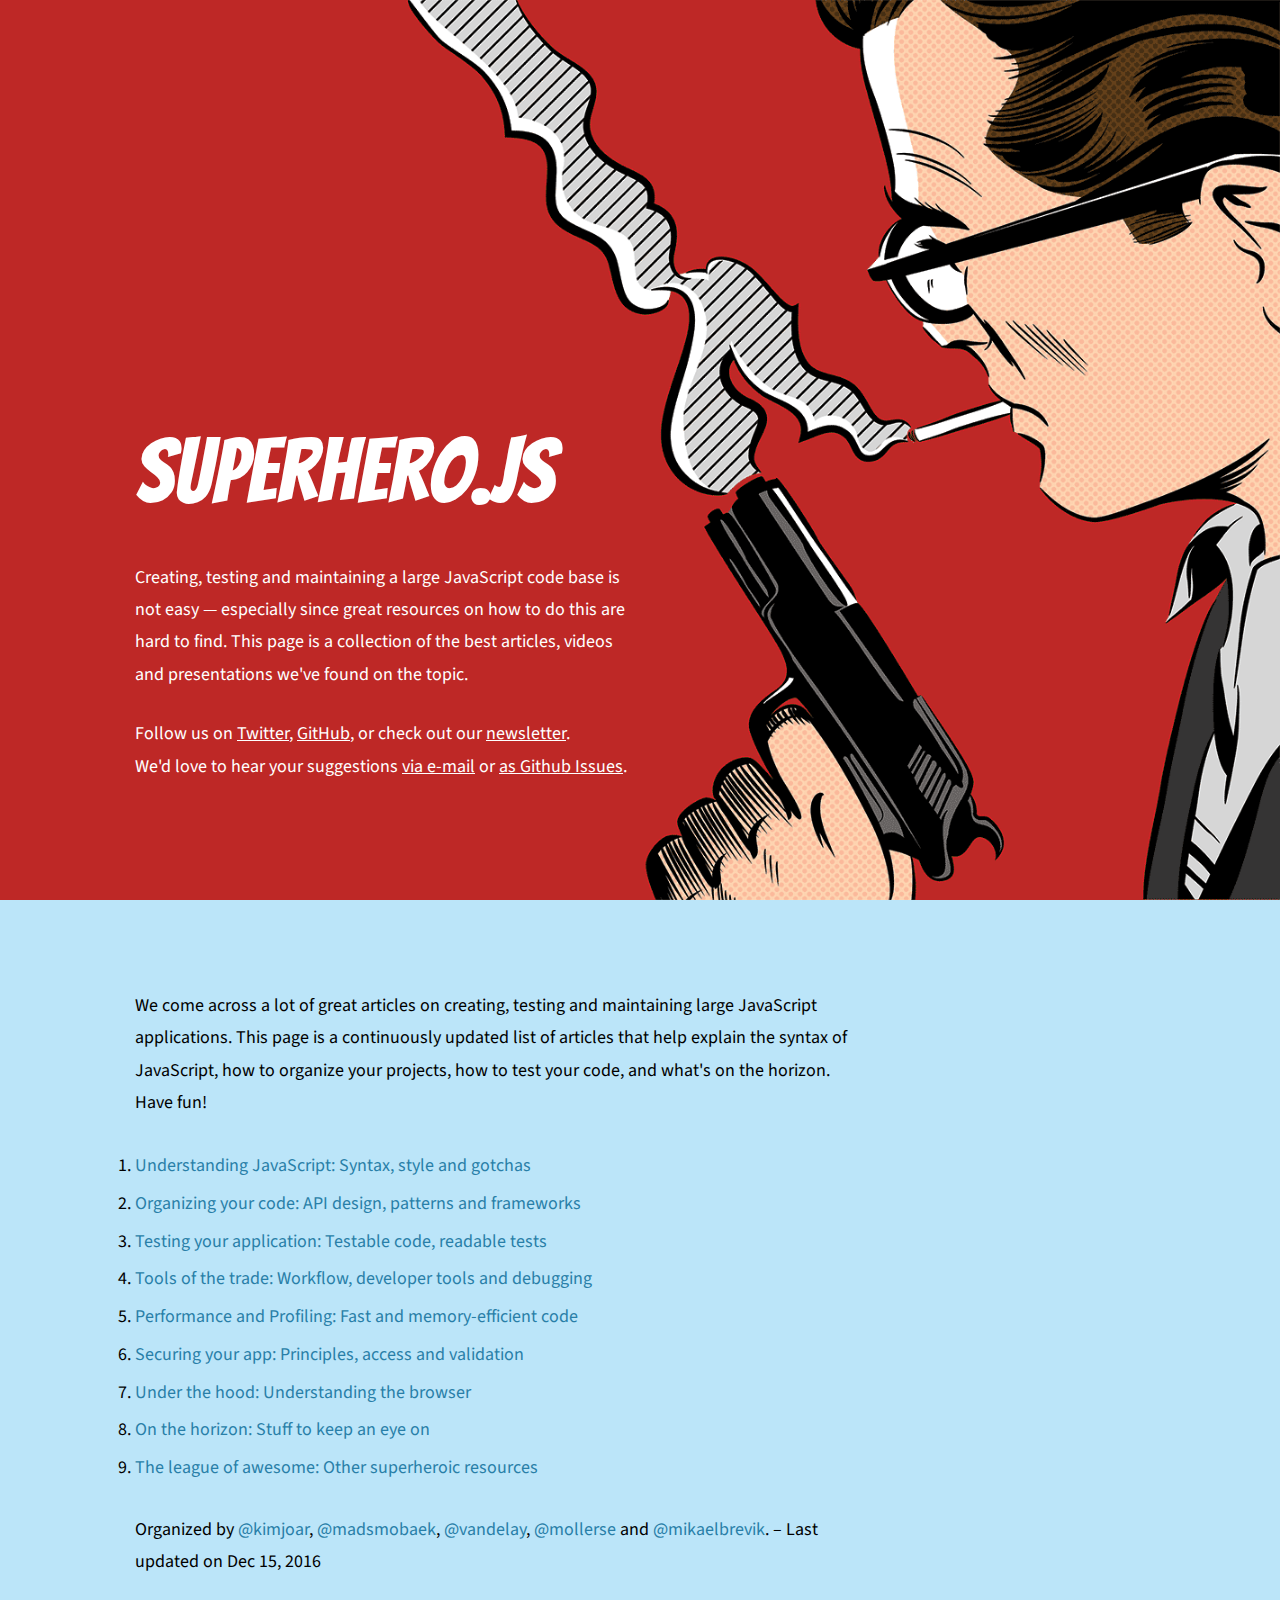
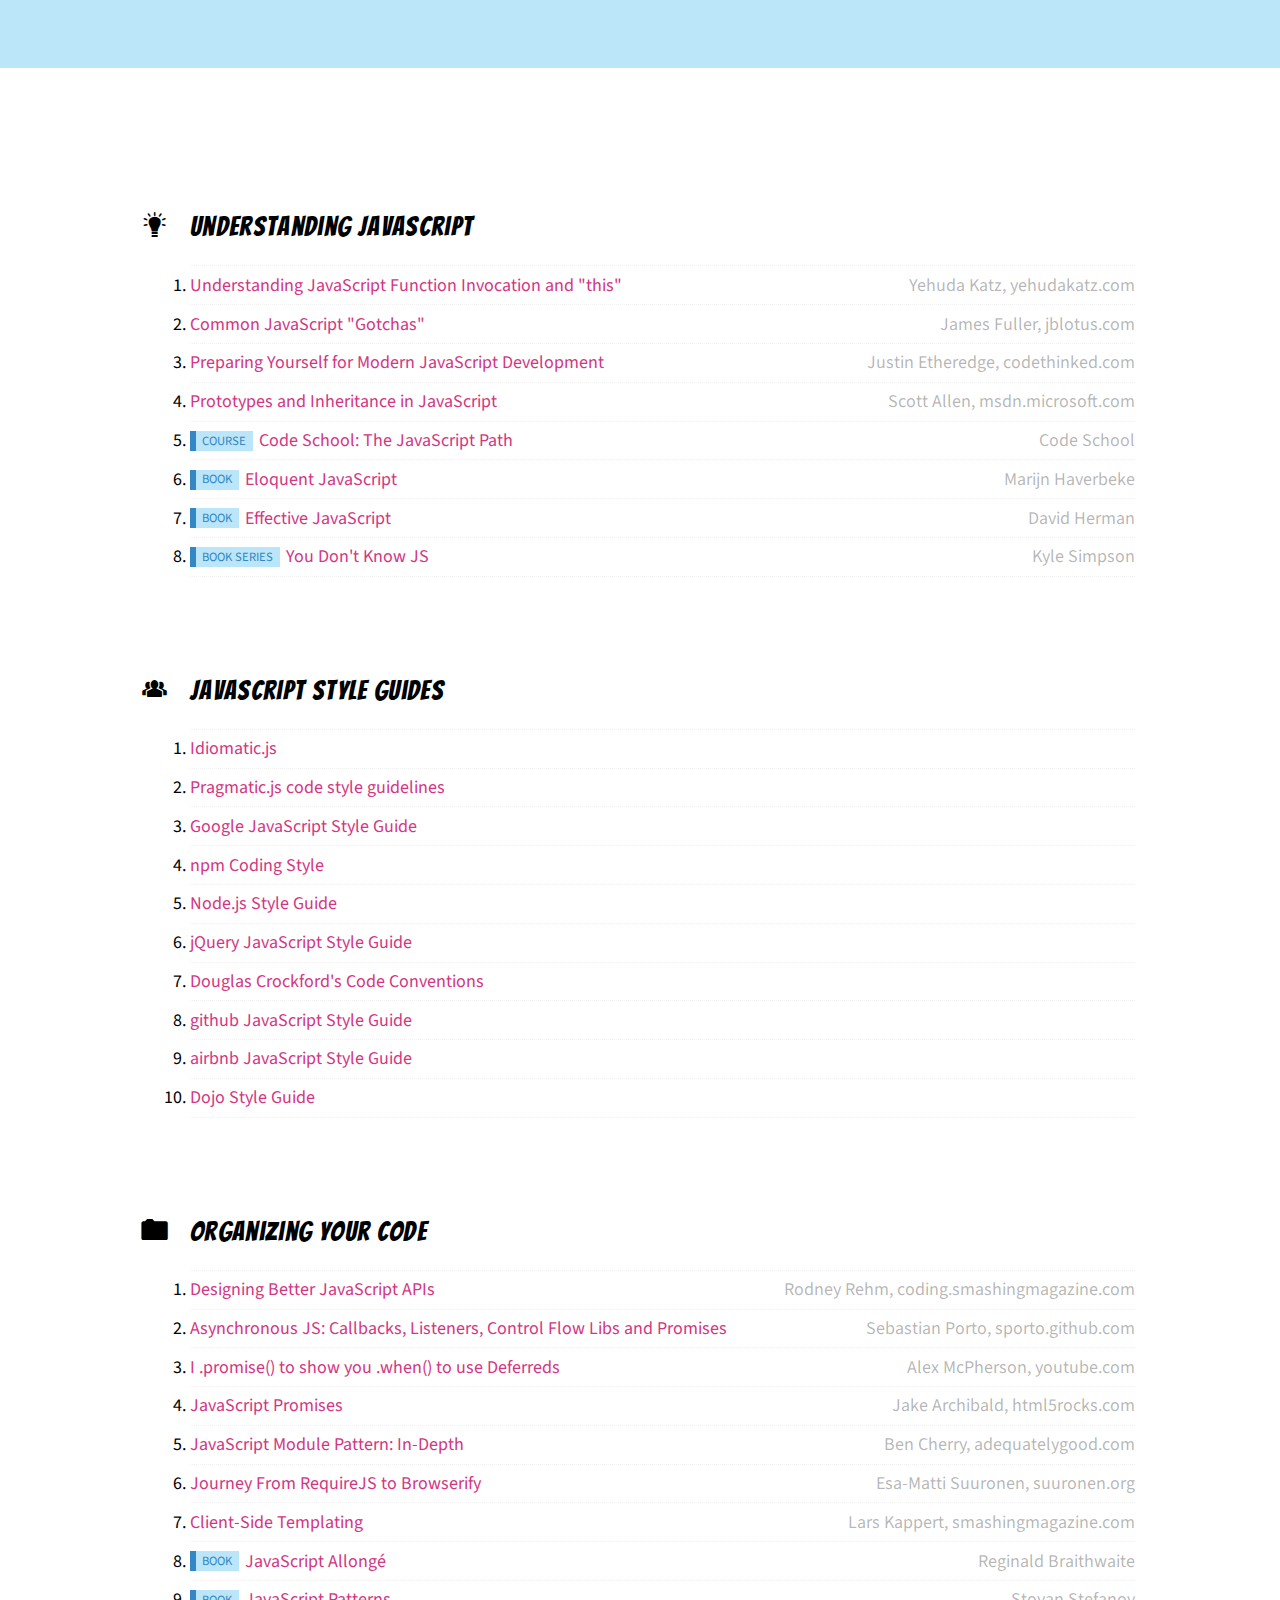
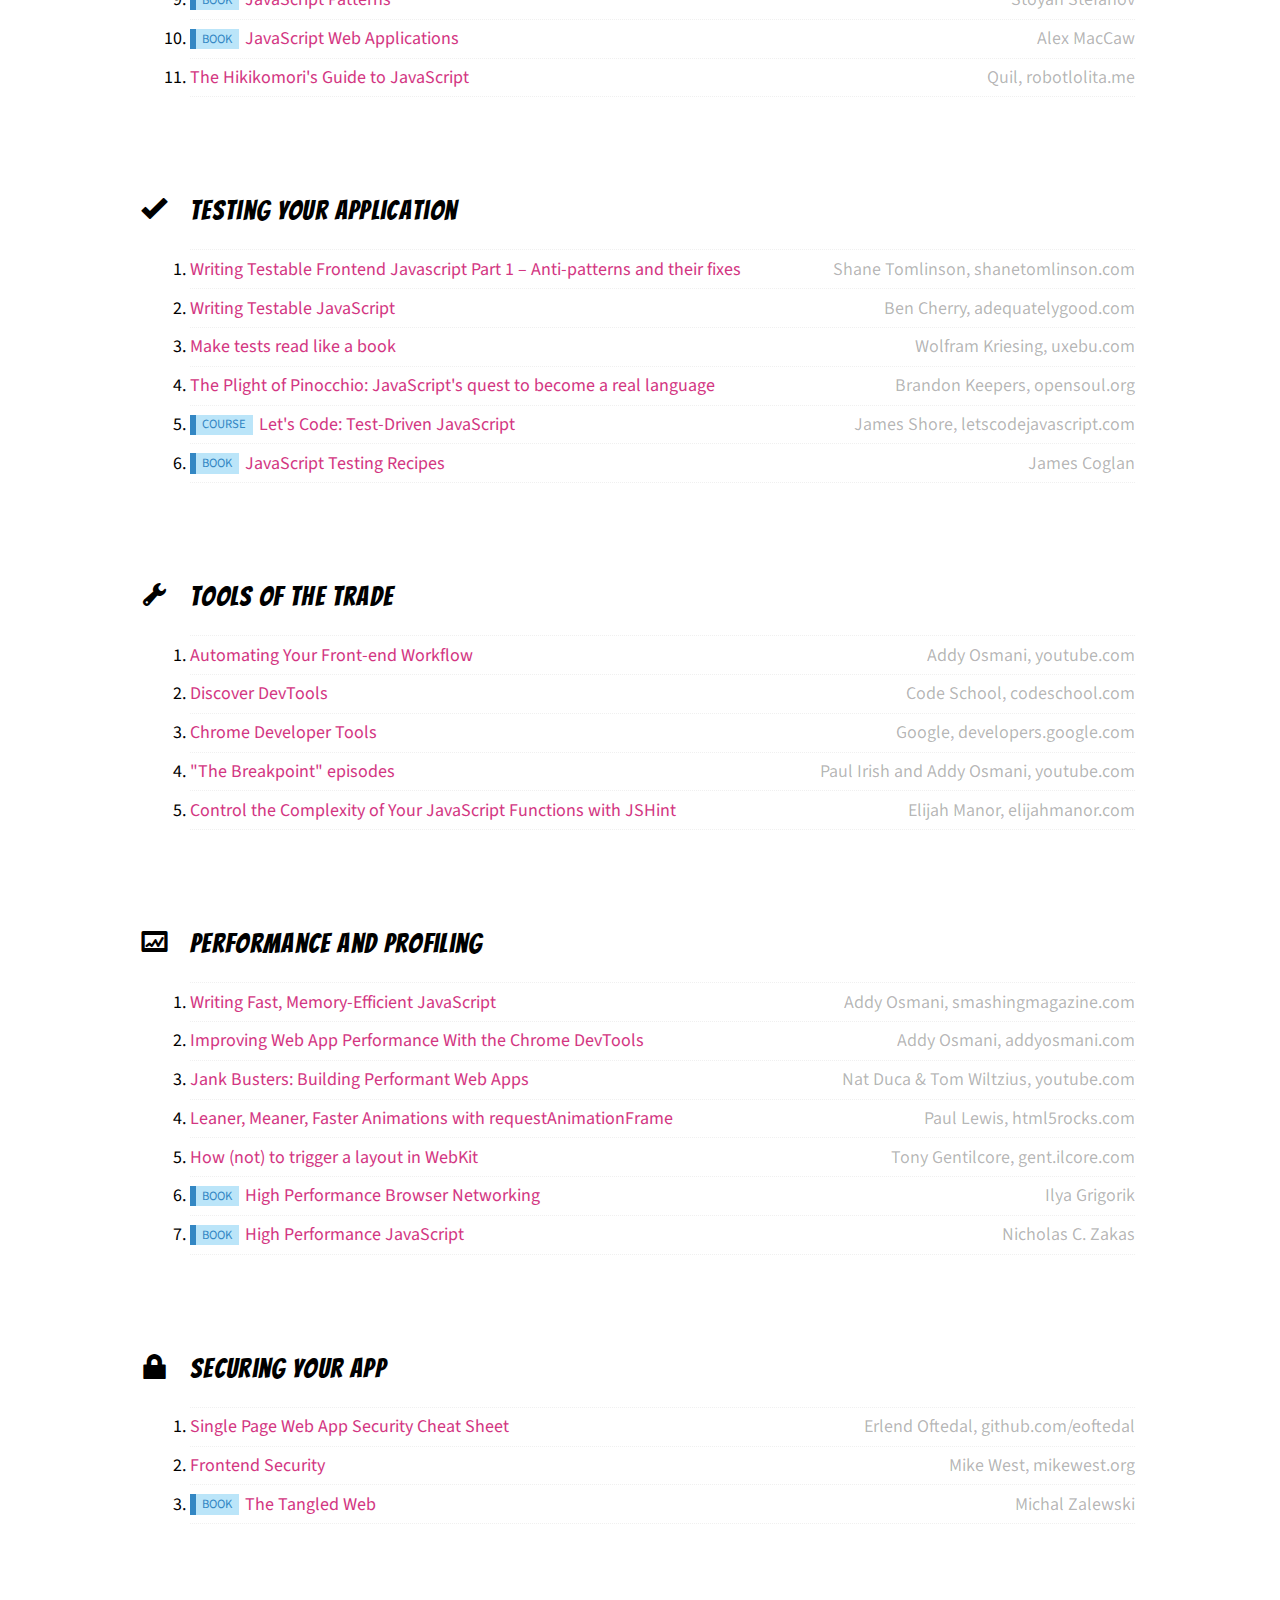
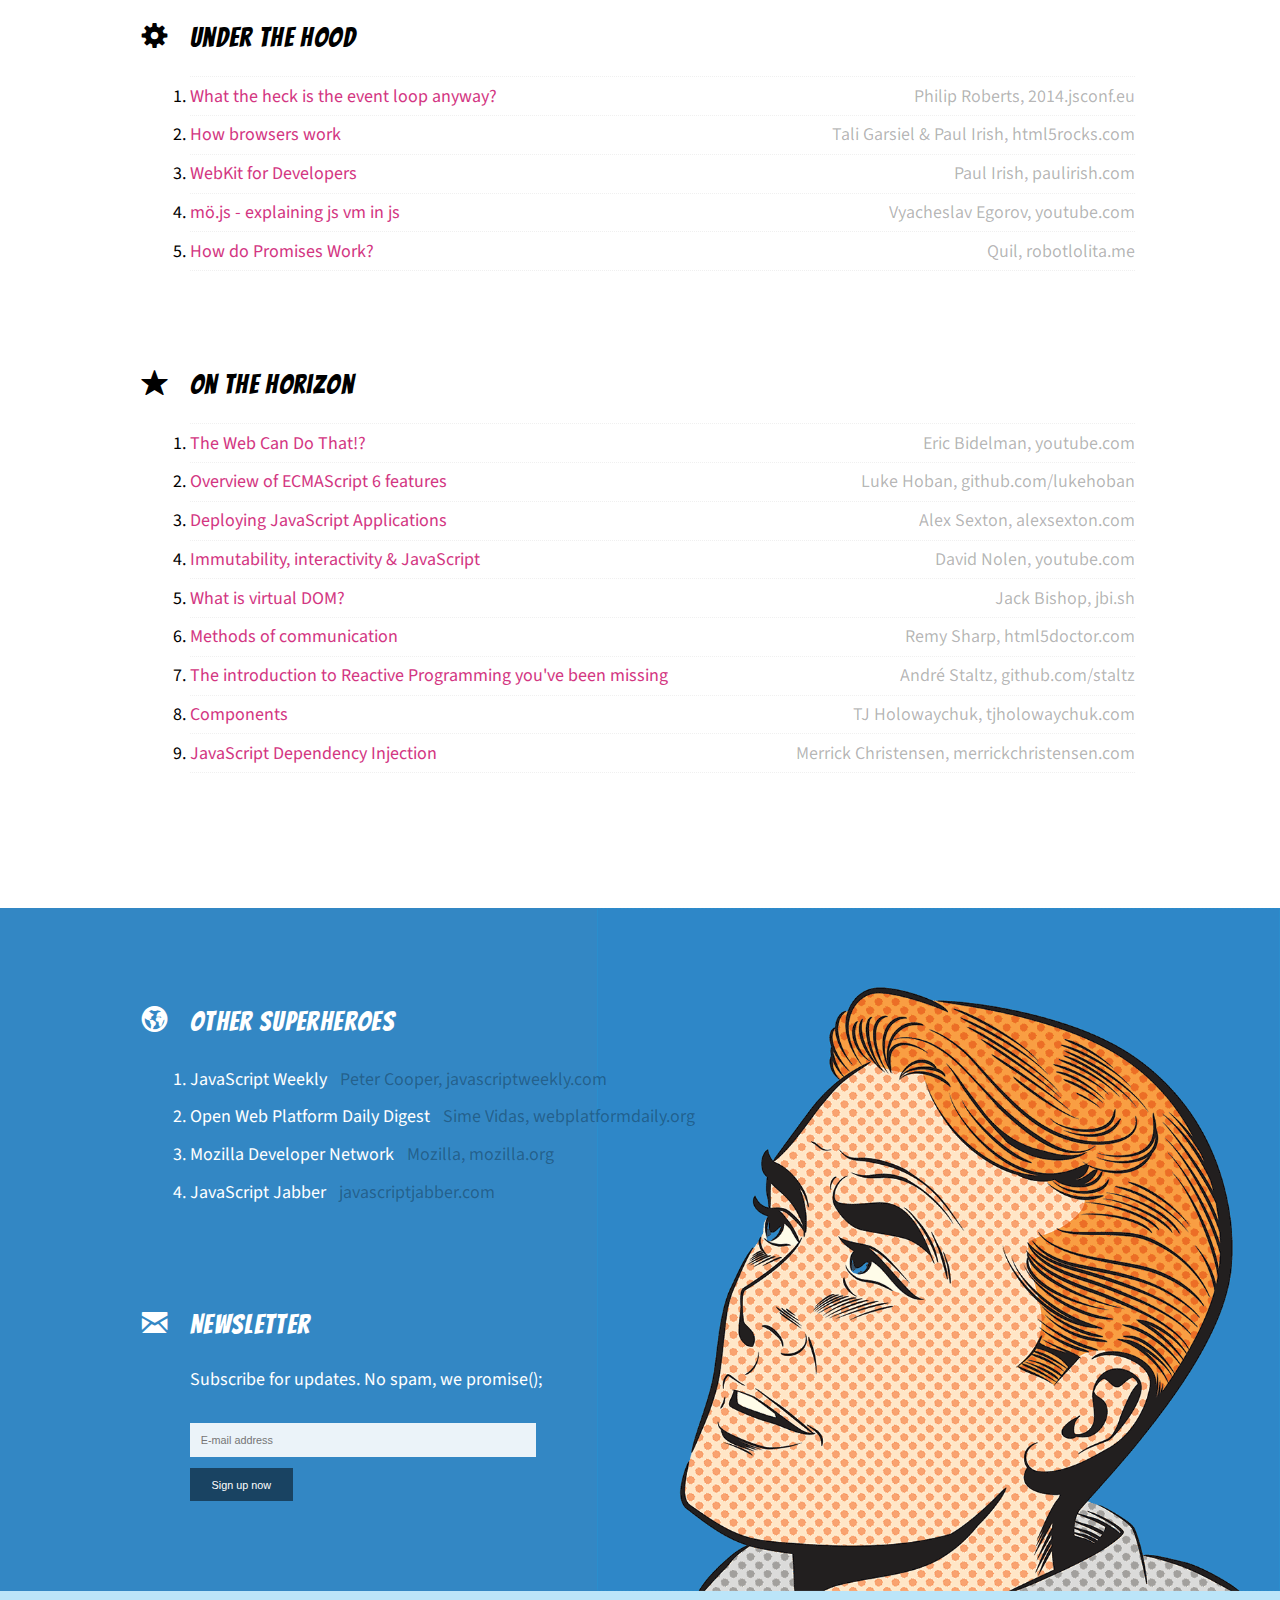
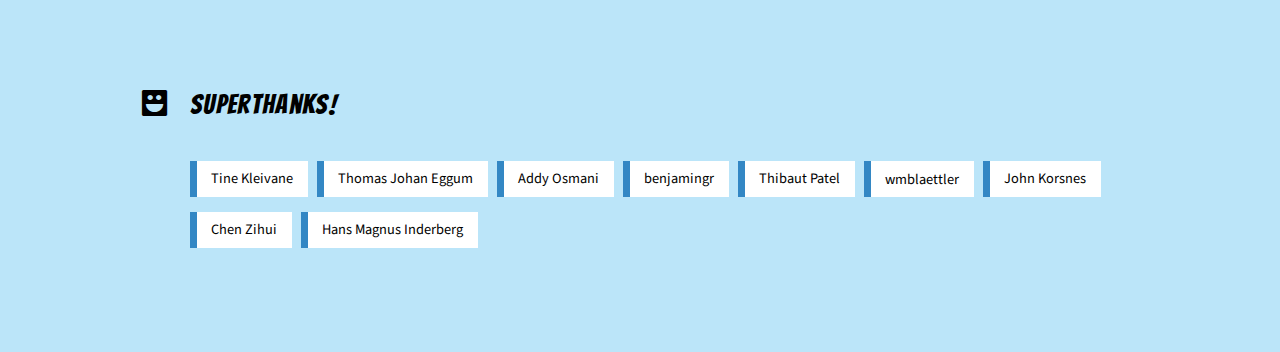
<file: index.html>
<!DOCTYPE html>
<html lang="en">
<head>
    <title>Superhero.js</title>
    <meta charset="utf-8">
    <meta name="viewport" content="width=device-width, initial-scale = 1.0, user-scalable = no, minimum-scale = 1.0, maximum-scale = 1.0">
    <meta name="apple-mobile-web-app-capable" content="no">
    <meta http-equiv="content-type" content="text/html; charset=UTF-8">

    <link href="http://fonts.googleapis.com/css?family=Bangers|Source+Sans+Pro:400,700" rel="stylesheet" type="text/css">

    <link href="icons/stylesheets/general_foundicons.css" rel="stylesheet" type="text/css">
    <link href="css/reset.css" rel="stylesheet" type="text/css">
    <link href="css/style.css" rel="stylesheet" type="text/css">
    <link type="application/atom+xml" rel="alternate" href="/feed.atom" title="Atom feed">
    <link rel="icon" type="image/x-icon" href="/favicon.ico">

    <script type="text/javascript">
      var _gaq = _gaq || [];
      _gaq.push(['_setAccount', 'UA-39378175-1']);
      _gaq.push(['_trackPageview']);

      (function() {
        var ga = document.createElement('script'); ga.type = 'text/javascript'; ga.async = true;
        ga.src = ('https:' == document.location.protocol ? 'https://ssl' : 'http://www') + '.google-analytics.com/ga.js';
        var s = document.getElementsByTagName('script')[0]; s.parentNode.insertBefore(ga, s);
      })();
    </script>

    <!--[if lt IE 9]>
        <script src="js/html5shiv.js"></script>
    <![endif]-->
</head>
<body id="superhero">

<section class="init one invert"><div class="inner">
    <h1><span>Superhero.js</span></h1>
    <p>
        Creating, testing and maintaining a large JavaScript code base is not easy &mdash;
        especially since great resources on how to do this are hard to find.
        This page is a collection of the best articles, videos and presentations
        we've found on the topic.
    </p>
    <p>
        Follow us on <a href="http://twitter.com/superhero_js">Twitter</a>,
        <a href="https://github.com/superherojs/superherojs">GitHub</a>,
        or check out our <a href="#newsletter">newsletter</a>.<br>
        We'd love to hear your suggestions <a href="mailto:mail@superherojs.com">via e-mail</a> or
        <a href="https://github.com/superherojs/superherojs/issues">as Github Issues</a>.
    </p>
</div></section>

<section class="alternate toc two">
    <p>
        We come across a lot of great articles on creating, testing and maintaining large JavaScript applications.
        This page is a continuously updated list of articles that help explain the syntax of JavaScript,
        how to organize your projects, how to test your code, and what's on the horizon. Have fun!
    </p>
    <ol>
        <li><a href="#language">Understanding JavaScript: Syntax, style and gotchas</a></li>
        <li><a href="#organizing">Organizing your code: API design, patterns and frameworks</a></li>
        <li><a href="#testing">Testing your application: Testable code, readable tests</a></li>
        <li><a href="#tools">Tools of the trade: Workflow, developer tools and debugging</a></li>
        <li><a href="#performance">Performance and Profiling: Fast and memory-efficient code</a></li>
        <li><a href="#security">Securing your app: Principles, access 
            and validation</a></li>
        <li><a href="#browser">Under the hood: Understanding the browser</a></li>
        <li><a href="#next">On the horizon: Stuff to keep an eye on</a></li>
        <li><a href="#resources">The league of awesome: Other superheroic resources</a></li>
    </ol>
    <p class="first">
        Organized by
        <a href="http://kimjoar.net">@kimjoar</a>,
        <a href="https://twitter.com/madsmobaek">@madsmobaek</a>,
        <a href="http://bjorkoy.com/">@vandelay</a>,
        <a href="https://twitter.com/mollerse">@mollerse</a> and
        <a href="https://twitter.com/mikaelbrevik">@mikaelbrevik</a>.

        <span class="updated-on">
          – Last updated on <time datetime="2016-12-15T14:55:15Z" is="relative-time" title="Dec 15, 2016, 14:55 PM GMT+1">Dec 15, 2016</time>
        </span>
    </p>


</section>


<section class="links top" id="language">
    <h2><span><i class="foundicon-idea"></i> Understanding JavaScript</span></h2>
    <ol>
        <li><a href="http://yehudakatz.com/2011/08/11/understanding-javascript-function-invocation-and-this/">
            Understanding JavaScript Function Invocation and "this" <span>Yehuda Katz, yehudakatz.com</span></a></li>
        <li><a href="http://www.jblotus.com/2013/01/13/common-javascript-gotchas/">
            Common JavaScript "Gotchas" <span>James Fuller, jblotus.com</span></a></li>
        <li><a href="http://www.codethinked.com/preparing-yourself-for-modern-javascript-development">
            Preparing Yourself for Modern JavaScript Development <span>Justin Etheredge, codethinked.com</span></a></li>
        <li><a href="http://msdn.microsoft.com/en-us/magazine/ff852808.aspx">
            Prototypes and Inheritance in JavaScript <span>Scott Allen, msdn.microsoft.com</span></a></li>
        <li><a href="https://www.codeschool.com/paths/javascript">
            <strong>Course</strong> Code School: The JavaScript Path <span>Code School</span></a></li>
        <li><a href="http://eloquentjavascript.net/2nd_edition/preview/">
            <strong>Book</strong> Eloquent JavaScript <span>Marijn Haverbeke</span></a></li>
        <li><a href="http://effectivejs.com/">
            <strong>Book</strong> Effective JavaScript <span>David Herman</span></a></li>
        <li><a href="https://github.com/getify/You-Dont-Know-JS">
            <strong>Book series</strong> You Don't Know JS <span>Kyle Simpson</span></a></li>
    </ol>
</section>

<section id="styleguides" class="links close">
    <h2><span><i class="foundicon-people"></i>JavaScript Style Guides</span></h2>
    <ol>

        <li><a href="https://github.com/rwldrn/idiomatic.js/">Idiomatic.js</a></li>

        <li><a href="https://github.com/madrobby/pragmatic.js?source=c">Pragmatic.js code style guidelines</a></li>

        <li><a href="https://google-styleguide.googlecode.com/svn/trunk/javascriptguide.xml">Google JavaScript Style Guide</a></li>

        <li><a href="https://www.npmjs.org/doc/coding-style.html">npm Coding Style</a></li>

        <li><a href="https://github.com/felixge/node-style-guide">Node.js Style Guide</a></li>

        <li><a href="http://contribute.jquery.org/style-guide/js/">jQuery JavaScript Style Guide</a></li>

        <li><a href="http://javascript.crockford.com/code.html">Douglas Crockford's Code Conventions</a></li>

        <li><a href="https://github.com/styleguide/javascript">github JavaScript Style Guide</a></li>

        <li><a href="https://github.com/airbnb/javascript">airbnb JavaScript Style Guide</a></li>

        <li><a href="http://dojotoolkit.org/community/styleGuide">Dojo Style Guide</a></li>
    </ol>
</section>

<section id="organizing" class="links close">
    <h2><i class="foundicon-folder"></i> <span>Organizing your code</span></h2>
    <ol>
        <li><a href="https://www.smashingmagazine.com/2012/10/designing-javascript-apis-usability/">
            Designing Better JavaScript APIs <span>Rodney Rehm, coding.smashingmagazine.com</span></a></li>
        <li><a href="http://sporto.github.com/blog/2012/12/09/callbacks-listeners-promises/">
            Asynchronous JS: Callbacks, Listeners, Control Flow Libs and Promises <span>Sebastian Porto, sporto.github.com</span></a></li>
        <li><a href="http://www.youtube.com/watch?v=juRtEEsHI9E">
            I .promise() to show you .when() to use Deferreds <span>Alex McPherson, youtube.com</span></a></li>
        <li><a href="http://www.html5rocks.com/en/tutorials/es6/promises/">
            JavaScript Promises <span>Jake Archibald, html5rocks.com</span></a></li>
        <li><a href="http://www.adequatelygood.com/2010/3/JavaScript-Module-Pattern-In-Depth">
            JavaScript Module Pattern: In-Depth <span>Ben Cherry, adequatelygood.com</span></a></li>
        <li><a href="http://esa-matti.suuronen.org/blog/2013/03/22/journey-from-requirejs-to-browserify/">
            Journey From RequireJS to Browserify <span> Esa-Matti Suuronen, suuronen.org</span></a></li>
        <li><a href="http://coding.smashingmagazine.com/2012/12/05/client-side-templating/">
            Client-Side Templating <span>Lars Kappert, smashingmagazine.com</span></a></li>
        <li><a href="https://leanpub.com/javascript-allonge/read">
            <strong>Book</strong> JavaScript Allongé <span>Reginald Braithwaite</span></a></li>
        <li><a href="http://shop.oreilly.com/product/9780596806767.do">
            <strong>Book</strong> JavaScript Patterns <span>Stoyan Stefanov</span></a></li>
        <li><a href="http://shop.oreilly.com/product/0636920018421.do">
            <strong>Book</strong> JavaScript Web Applications <span>Alex MacCaw</span></a></li>
        <li><a href="http://robotlolita.me/2013/04/27/the-hikikomoris-guide-to-javascript.html">
            The Hikikomori's Guide to JavaScript <span>Quil, robotlolita.me</span></a></li>           
    </ol>
</section>


<section id="testing" class="links close">
    <h2><i class="foundicon-checkmark"></i> <span>Testing your application</span></h2>
    <ol>
        <li><a href="https://shanetomlinson.com/testing-javascript-frontend-part-1-anti-patterns-and-fixes/">
            Writing Testable Frontend Javascript Part 1 – Anti-patterns and their fixes <span>Shane Tomlinson, shanetomlinson.com</span></a></li>
        <li><a href="http://www.adequatelygood.com/2010/7/Writing-Testable-JavaScript">
            Writing Testable JavaScript <span>Ben Cherry, adequatelygood.com</span></a></li>
        <li><a href="http://uxebu.com/blog/2013/01/08/make-tests-read-like-a-book/">
            Make tests read like a book <span>Wolfram Kriesing, uxebu.com</span></a></li>
        <li><a href="http://opensoul.org/blog/archives/2012/05/16/the-plight-of-pinocchio/">
            The Plight of Pinocchio: JavaScript's quest to become a real language <span>Brandon Keepers, opensoul.org</span></a></li>
        <li><a href="http://www.letscodejavascript.com/">
            <strong>Course</strong>Let's Code: Test-Driven JavaScript <span>James Shore, letscodejavascript.com</span></a></li>
        <li><a href="http://jstesting.jcoglan.com/">
            <strong>Book</strong> JavaScript Testing Recipes <span>James Coglan</span></a></li>
    </ol>
</section>


<section id="tools" class="links close">
    <h2><i class="foundicon-tools"></i> <span>Tools of the trade</span></h2>
    <ol>
        <li><a href="https://www.youtube.com/watch?v=1OAfGm_cI6Y">
            Automating Your Front-end Workflow <span>Addy Osmani, youtube.com</span></a></li>
        <li><a href="http://www.codeschool.com/courses/discover-devtools">
            Discover DevTools <span>Code School, codeschool.com</span></a></li>
        <li><a href="https://developers.google.com/chrome-developer-tools/">
            Chrome Developer Tools <span>Google, developers.google.com</span></a></li>
        <li><a href="https://www.youtube.com/playlist?list=PLNYkxOF6rcIBQ8j3J_PyM8JLAGKqZRByw">
            "The Breakpoint" episodes <span>Paul Irish and Addy Osmani, youtube.com</span></a></li>
        <li><a href="https://elijahmanor.com/control-the-complexity-of-your-javascript-functions-with-jshint/">
            Control the Complexity of Your JavaScript Functions with JSHint <span>Elijah Manor, elijahmanor.com</span></a></li>
    </ol>
</section>


<section id="performance" class="links close">
    <h2><i class="foundicon-graph"></i> <span>Performance and Profiling</span></h2>
    <ol>
        <li><a href="http://coding.smashingmagazine.com/2012/11/05/writing-fast-memory-efficient-javascript/">
            Writing Fast, Memory-Efficient JavaScript <span>Addy Osmani, smashingmagazine.com</span></a></li>
        <li><a href="http://addyosmani.com/blog/performance-optimisation-with-timeline-profiles/">
            Improving Web App Performance With the Chrome DevTools <span>Addy Osmani, addyosmani.com</span></a></li>
        <li><a href="http://www.youtube.com/watch?v=hAzhayTnhEI">
            Jank Busters: Building Performant Web Apps <span>Nat Duca & Tom Wiltzius, youtube.com</span></a></li>
        <li><a href="http://www.html5rocks.com/en/tutorials/speed/animations/">
            Leaner, Meaner, Faster Animations with requestAnimationFrame <span>Paul Lewis, html5rocks.com</span></a></li>
        <li><a href="http://gent.ilcore.com/2011/03/how-not-to-trigger-layout-in-webkit.html">
            How (not) to trigger a layout in WebKit <span>Tony Gentilcore, gent.ilcore.com</span></a></li>
        <li><a href="http://chimera.labs.oreilly.com/books/1230000000545/index.html">
            <strong>Book</strong> High Performance Browser Networking <span>Ilya Grigorik</span></a></li>
        <li><a href="http://shop.oreilly.com/product/9780596802806.do">
            <strong>Book</strong> High Performance JavaScript <span>Nicholas C. Zakas</span></a></li>
    </ol>
</section>


<section id="security" class="links close">
    <h2><i class="foundicon-lock"></i> <span>Securing your app</span></h2>
    <ol>
        <li><a href="https://github.com/eoftedal/writings/blob/master/published/javascript-security-cheat-sheet.md">
            Single Page Web App Security Cheat Sheet <span>Erlend Oftedal, github.com/eoftedal</span></a></li>
        <li><a href="https://mikewest.org/2013/09/frontend-security-frontendconf-2013">
            Frontend Security <span>Mike West, mikewest.org</span></a></li>
        <li><a href="http://shop.oreilly.com/product/9781593273880.do">
            <strong>Book</strong> The Tangled Web <span>Michal Zalewski</span></a></li>
    </ol>
</section>


<section id="browser" class="links close">
    <h2><i class="foundicon-settings"></i> <span>Under the hood</span></h2>
    <ol>
        <li><a href="http://2014.jsconf.eu/speakers/philip-roberts-what-the-heck-is-the-event-loop-anyway.html">
            What the heck is the event loop anyway? <span>Philip Roberts, 2014.jsconf.eu</span></a></li>
        <li><a href="http://www.html5rocks.com/en/tutorials/internals/howbrowserswork/">
            How browsers work <span>Tali Garsiel & Paul Irish, html5rocks.com</span></a></li>
        <li><a href="http://paulirish.com/2013/webkit-for-developers/">
            WebKit for Developers <span>Paul Irish, paulirish.com</span></a></li>
        <li><a href="http://www.youtube.com/watch?v=y8hVeKMD_oM">
            mö.js - explaining js vm in js <span>Vyacheslav Egorov, youtube.com</span></a></li>
        <li><a href="http://robotlolita.me/2015/11/15/how-do-promises-work.html">
            How do Promises Work? <span>Quil, robotlolita.me</span></a></li>              
    </ol>
</section>


<section id="next" class="links close last">
    <h2><i class="foundicon-star"></i> <span>On the horizon</span></h2>
    <ol>
        <li><a href="http://www.youtube.com/watch?v=X_ek1wSe66o">
            The Web Can Do That!? <span>Eric Bidelman, youtube.com</span></a></li>
        <li><a href="https://github.com/lukehoban/es6features">
            Overview of ECMAScript 6 features <span>Luke Hoban, github.com/lukehoban</span></a></li>
        <li><a href="http://alexsexton.com/blog/2013/03/deploying-javascript-applications/">
            Deploying JavaScript Applications <span>Alex Sexton, alexsexton.com</span></a></li>
        <li><a href="https://www.youtube.com/watch?v=mS264h8KGwk">
            Immutability, interactivity & JavaScript <span>David Nolen, youtube.com</span></a></li>
        <li><a href="http://jbi.sh/what-is-virtual-dom/">
            What is virtual DOM? <span>Jack Bishop, jbi.sh</span></a></li>
        <li><a href="http://html5doctor.com/methods-of-communication/">
            Methods of communication <span>Remy Sharp, html5doctor.com</span></a></li>
        <li><a href="https://gist.github.com/staltz/868e7e9bc2a7b8c1f754">
            The introduction to Reactive Programming you've been missing <span>André Staltz, github.com/staltz</span></a></li>
        <li><a href="http://tjholowaychuk.tumblr.com/post/27984551477/components">
            Components <span>TJ Holowaychuk, tjholowaychuk.com</span></a></li>
        <li><a href="http://merrickchristensen.com/articles/javascript-dependency-injection.html">
            JavaScript Dependency Injection <span>Merrick Christensen, merrickchristensen.com</span></a></li>
    </ol>
</section>


<section id="resources" class="more"><div class="content">
    <h2><i class="foundicon-globe"></i> <span>Other superheroes</span></h2>
    <ol class="last">
        <li><a href="http://javascriptweekly.com/">
            JavaScript Weekly <span>Peter Cooper, javascriptweekly.com</span></a></li>
        <li><a href="http://webplatformdaily.org/">
            Open Web Platform Daily Digest <span>Sime Vidas, webplatformdaily.org</span></a></li>
        <li><a href="https://developer.mozilla.org/en-US/docs/JavaScript">
            Mozilla Developer Network <span>Mozilla, mozilla.org</span></a></li>
        <li><a href="http://javascriptjabber.com/">
            JavaScript Jabber <span>javascriptjabber.com</span></a></li>
    </ol>

    <h2 id="newsletter"><i class="foundicon-mail"></i> <span>Newsletter</span></h2>
    <p>Subscribe for updates. No spam, we promise();</p>
    <form action="http://superherojs.us5.list-manage2.com/subscribe/post?u=862185f1aae866d58d91bc544&amp;id=87fac3d768" method="post" id="mc-embedded-subscribe-form" name="mc-embedded-subscribe-form" class="validate" target="_blank" novalidate>
        <p><input type="email" placeholder="E-mail address" value="" name="EMAIL" class="required email" id="mce-EMAIL"></p>
        <p><input type="submit" value="Sign up now" name="subscribe" id="mc-embedded-subscribe"></p>
    </form>
</div></section>


<section id="thanks" class="credits"><div class="content">
    <h2><i class="foundicon-smiley"></i> <span>Superthanks!</span></h2>
    <ul>
        <li><a href="https://twitter.com/tinekl">Tine Kleivane</a></li>
        <li><a href="https://github.com/thomaseggum">Thomas Johan Eggum</a></li>
        <li><a href="http://addyosmani.com/blog/">Addy Osmani</a></li>
        <li><a href="https://github.com/benjamingr">benjamingr</a></li>
        <li><a href="https://twitter.com/thibpat">Thibaut Patel</a></li>
        <li>wmblaettler</li>
        <li><a href="https://github.com/johnkors">John Korsnes</a></li>
        <li><a href="https://github.com/chenzihui">Chen Zihui</a></li>
        <li><a href="http://hinderberg.no">Hans Magnus Inderberg</a></li>
    </ul>
</div></section>


</body>
</html>
</file>
<file: icons/stylesheets/general_foundicons.css>
/* font-face */
@font-face {
  font-family: "GeneralFoundicons";
  src: url("../fonts/general_foundicons.eot");
  src: url("../fonts/general_foundicons.eot?#iefix") format("embedded-opentype"), url("../fonts/general_foundicons.woff") format("woff"), url("../fonts/general_foundicons.ttf") format("truetype"), url("../fonts/general_foundicons.svg#GeneralFoundicons") format("svg");
  font-weight: normal;
  font-style: normal;
}

/* global foundicon styles */
[class*="foundicon-"] {
  display: inline;
  width: auto;
  height: auto;
  line-height: inherit;
  vertical-align: baseline;
  background-image: none;
  background-position: 0 0;
  background-repeat: repeat;
}

[class*="foundicon-"]:before {
  font-family: "GeneralFoundicons";
  font-weight: normal;
  font-style: normal;
  text-decoration: inherit;
}

/* icons */
.foundicon-settings:before {
  content: "\f000";
}

.foundicon-heart:before {
  content: "\f001";
}

.foundicon-star:before {
  content: "\f002";
}

.foundicon-plus:before {
  content: "\f003";
}

.foundicon-minus:before {
  content: "\f004";
}

.foundicon-checkmark:before {
  content: "\f005";
}

.foundicon-remove:before {
  content: "\f006";
}

.foundicon-mail:before {
  content: "\f007";
}

.foundicon-calendar:before {
  content: "\f008";
}

.foundicon-page:before {
  content: "\f009";
}

.foundicon-tools:before {
  content: "\f00a";
}

.foundicon-globe:before {
  content: "\f00b";
}

.foundicon-home:before {
  content: "\f00c";
}

.foundicon-quote:before {
  content: "\f00d";
}

.foundicon-people:before {
  content: "\f00e";
}

.foundicon-monitor:before {
  content: "\f00f";
}

.foundicon-laptop:before {
  content: "\f010";
}

.foundicon-phone:before {
  content: "\f011";
}

.foundicon-cloud:before {
  content: "\f012";
}

.foundicon-error:before {
  content: "\f013";
}

.foundicon-right-arrow:before {
  content: "\f014";
}

.foundicon-left-arrow:before {
  content: "\f015";
}

.foundicon-up-arrow:before {
  content: "\f016";
}

.foundicon-down-arrow:before {
  content: "\f017";
}

.foundicon-trash:before {
  content: "\f018";
}

.foundicon-add-doc:before {
  content: "\f019";
}

.foundicon-edit:before {
  content: "\f01a";
}

.foundicon-lock:before {
  content: "\f01b";
}

.foundicon-unlock:before {
  content: "\f01c";
}

.foundicon-refresh:before {
  content: "\f01d";
}

.foundicon-paper-clip:before {
  content: "\f01e";
}

.foundicon-video:before {
  content: "\f01f";
}

.foundicon-photo:before {
  content: "\f020";
}

.foundicon-graph:before {
  content: "\f021";
}

.foundicon-idea:before {
  content: "\f022";
}

.foundicon-mic:before {
  content: "\f023";
}

.foundicon-cart:before {
  content: "\f024";
}

.foundicon-address-book:before {
  content: "\f025";
}

.foundicon-compass:before {
  content: "\f026";
}

.foundicon-flag:before {
  content: "\f027";
}

.foundicon-location:before {
  content: "\f028";
}

.foundicon-clock:before {
  content: "\f029";
}

.foundicon-folder:before {
  content: "\f02a";
}

.foundicon-inbox:before {
  content: "\f02b";
}

.foundicon-website:before {
  content: "\f02c";
}

.foundicon-smiley:before {
  content: "\f02d";
}

.foundicon-search:before {
  content: "\f02e";
}
</file>
<file: css/style.css>
html, body {
    margin: 0;
    padding: 0;
    height: 100%;
    width: 100%;
}

html {
    overflow:auto;
    overflow-y: scroll;
}

body {
    background:#fff;
    color:rgba(0,0,0,1);
    font-family: 'Source Sans Pro', sans-serif;
    font-weight: 400;
    font-size:62.5%;
}

h1 {
    font-size:10em;
    margin:0 0 .5em 0;
    line-height: 1;
    max-width: 2em;
}

h2 {
    font-size:3em;
    margin:0 0 .5em 0;
    line-height: 1.8;
    letter-spacing:.05em;
}

h1, h2 {
    font-family: 'Bangers', cursive;
}

h1 i, h2 i {
    float:left;
    margin:-2px .5em 0 -1.8em;
}

p {
    margin:0 0 1.5em 0;
    line-height: 1.8;
    max-width:28em;
    font-size:2em;
}

p.first {
    padding-top:1.5em;
    margin:0;
}

ol {
    list-style-type:decimal;
    margin:0;
    font-size:2em;
}

ol.last {
    margin-bottom:5em;
}

ol p {
    display: none;
}

li {
    line-height: 1.5;
}

a {
    color:#d33682;
    text-decoration: none;
}

a:hover, a:visited:hover {
    color:#000;
}

a:visited {
    color:#657B83;
}

li a {
    padding:.3em 0;
    display: block;
}

ul {
    padding:2em 0 0 0;
}

ul li {
    display: inline-block;
    background: #fff;
    border-left:.5em solid #3387c4;
    font-size:1.6em;
    padding:.5em 1em;
    margin:0 .5em 1em 0;
}

ul li a, ul li a:visited {
    display: inline;
    color:rgba(0,0,0,1);
}

a span {
    color:rgba(0,0,0,0.3);
    padding:0 0 0 .5em;
    float: right;
}

a:hover span {
    color:#000;
}

strong {
    display: block;
    float: left;
    margin:.3em .5em 0 0;
    padding:.3em .5em;
    line-height: 1;
    font-size:.7em;
    text-transform: uppercase;
    background: #BBE5F9;
    border-left:.5em solid #3387c4;
    color:#3387c4;
}

input {
    -webkit-appearance: none;
    border-radius: 0;
}

input[type=email] {
    border:none;
    font-size:.6em;
    padding:1em;
    width:30em;
    margin:0 0 1em 0;
    background: rgba(255,255,255,0.9);
}

input[type=email]:focus {
    background: #fff;
    outline: none;
}

input[type=submit] {
    border:none;
    background: rgba(0,0,0,0.5);
    color:#fff;
    padding:1em 2em;
    font-size:.6em;
    cursor: pointer;
    margin:0;
}

input[type=submit]:hover {
    background: rgba(0,0,0,0.7);
}

form p {
    margin:0;
}

/* --------------------------------------- */

section {
    -webkit-box-sizing:border-box;
    -moz-box-sizing:border-box;
    box-sizing:border-box;
    position: relative;
    background-position: top right;
    background-repeat: no-repeat;
    background-size: auto 100%;
    padding:10em 10em 10em 15em;
}

section.alternate {
    padding:15em 15em 15em 70em;
}

section.alternate p {
    max-width: 40em;
}

section.invert {
    color:#fff;
}

section.invert a {
    color:#fff;
    text-decoration: underline;
}

section.init {
    height: 100%;
}

section .inner {
    position: absolute;
    left:15em;
    bottom:10em;
}

section .content {
    max-width: 105em;
    margin:0 auto;
}

section.one {
    background-image:url("../images/gun.gif");
    background-color: #be2826;
    color:#fff;
}

section.two {
    background-position: top left;
    background-image:url("../images/blue.gif");
    background-color: #BBE5F9;
    padding-top:10em;
    padding-bottom:10em;
    color:#000;
}

section.two a {
    color:#297fa8;
}

section.two a:hover {
    color:#000;
}

section.more {
    background-image: url("../images/what.gif");
    background-color: #3387c4;
    color:#fff;
}

section.more a {
    color:#fff;
}

section.more a span {
    float: none;
}

section.close {
    padding-top:0;
}

section.top {
    padding-top:15em;
}

section.last {
    padding-bottom:15em;
}

section.links {
    max-width: 130em;
    margin:0 auto;
}

section.links ol {
    border-top:.09em dotted #f0f0f0;
}

section.links a {
    border-bottom:.09em dotted #f0f0f0;
}

section.links a:hover {
    border-color:#ddd;
}

section.credits {
    background: #BBE5F9;
}

/* --------------------------------------- */

@media only screen and (-webkit-min-device-pixel-ratio: 2),
only screen and (   min--moz-device-pixel-ratio: 2),
only screen and (     -o-min-device-pixel-ratio: 2/1),
only screen and (        min-device-pixel-ratio: 2),
only screen and (                min-resolution: 192dpi),
only screen and (                min-resolution: 2dppx) {

    section.one { background-image:url("../images/gun@2x.gif"); }
    section.two { background-image:url("../images/blue@2x.gif"); }
    section.more { background-image: url("../images/what@2x.gif"); }

}

/* --------------------------------------- */

@media all and (max-width: 85em) {
    body { font-size:9px; }
}

@media all and (max-width: 80em) {
    section.two { background-image:none; }
    section.alternate { padding:10em 15em; }
}

@media all and (max-width: 75em) {
    body { font-size:8px; }
    section.init { height: auto; }
    section .inner { position: static; }
}

@media all and (max-width: 65em) {
    body { font-size:7px; }
}

@media all and (max-width: 55em) {
    li a span { display: none; }
    section.more { background-image:none; }
}

@media all and (max-width: 50em) {
    section, section.alternate, section.top, section.last { padding:6em; }
    section.close { padding-top:0; }
    i { display: none !important; }
}

@media all and (max-width: 40em) {
    section.one { background-image:none; }
    h1 { font-size:7em; }
    input[type=email] { width:20em; }
    br { display: none; }
}
</file>
